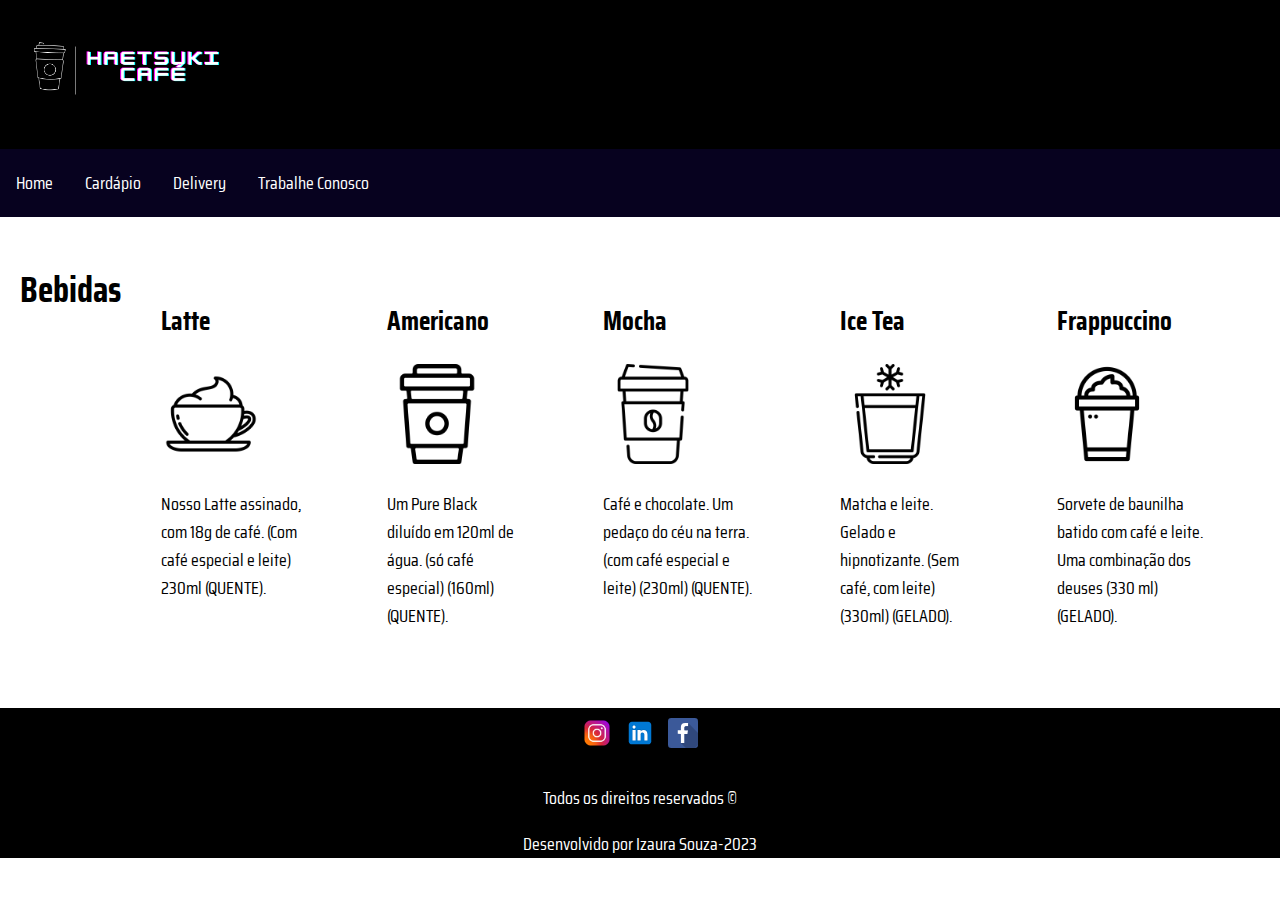
<file: cardapio.html>
<!DOCTYPE html>
<html>
<head>
    <meta charset="UTF-8">
    <meta name="viewport" content="width=device-width, initial-scale=1.0">
    <link rel="stylesheet" href="css/menu.css">
    <link rel="stylesheet" href="css/estilo.css">
    <link rel="shortcut icon" href="img/favicon.png" type="img/imagem/x-icon">
    <title>Haetsuki Café</title>
</head>

<body>
    <div id="header">
        <div id="logo">
            <img id="log" src="img/Haetsuki Café.png">
        </div>

        <input type="checkbox" id="btt_menu">
        <label for="btt_menu"> &#9776;</label>

        <div id="nav">
            <ul>
                <li class="dropdown">
                    <a href="index.html" class="drop_btt">Home</a>
                    <div class="dropdown_content">
                        <a href="">História</a>
                        <a href="">Café Personalizado</a>
                        <a href="">Haetsuki Project</a>
                    </div>
                </li>

                <li> <a href="">Cardápio</a> </li>
                <li> <a href="">Delivery</a> </li>
                <li> <a href="">Trabalhe Conosco</a> </li>
                
            </ul>


        </div>


    </div>

    <div class="containerc">
        <h1>Bebidas</h1>

        <div class="boxc">
            <h2>Latte</h2>
            <img src="img/latte-cafe.png">
            <p>Nosso Latte assinado, com 18g de café. (Com café especial e leite) 230ml (QUENTE).</p>
        </div>

        <div class="boxc">
            <h2>Americano</h2>
            <img src="img/americano.png">
            <p>Um Pure Black diluído em 120ml de água. (só café especial) (160ml) (QUENTE).</p>
        </div>

        <div class="boxc">
            <h2>Mocha</h2>
            <img src="img/mocha.png">
            <p>Café e chocolate. Um pedaço do céu na terra. (com café especial e leite) (230ml) (QUENTE).</p>
        </div>

        <div class="boxc">
            <h2>Ice Tea</h2>
            <img src="img/chá gelado.png">
            <p>Matcha e leite. Gelado e hipnotizante. (Sem café, com leite) (330ml) (GELADO).</p>
        </div>

        <div class="boxc">
            <h2>Frappuccino</h2>
            <img src="img/frapuccino.png">
            <p>Sorvete de baunilha batido com café e leite. Uma combinação dos deuses (330 ml) (GELADO).</p>
        </div>
      
    </div>

    <div class="footer">
        <img src="img/3721672-instagram_108066.png">
        <img src="img/linkedin.svg">
        <img src="img/facebook_icon-icons.com_53612.svg">

    
        <P>Todos os direitos reservados &copy;</P>
        <p>Desenvolvido por Izaura Souza-2023</p>
    </div>

     

    
     
    
</body>

</html>
</file>
<file: css/menu.css>
#header{
    display: flex;
    flex-direction: column;
    background-color: #000000;
}
#logo img{
    flex-direction: row;
    justify-content: space-between ;
}
#log{
    width: 250px;
    
}
#cart{
    width: 100px;
    color:#ffffff;
}
#login{
    width: 100px;
    color: #ffffff;
}

#btt_menu{
    display: none;
}
label[for="btt_menu"]{
    display: none;
    position: absolute;
    padding: 10px;
    color: #ffffff;
    font: 50px;
    cursor: pointer;
}
ul{
    list-style-type: none;
    margin: 0px;
    padding: 0px;
    overflow: hidden;
    background-color: #07021f;
}
li{
    float: left;
}
li a, .drop_btt{
    display: inline-block;
    color: #ffffff;
    text-align: center;
    padding: 20px 16px;
    text-decoration: none;
}
li:hover, .dropdown:hover, .drop_btt:hover{
    background-color: #fa039b;
}
.dropdown_content{
    display: none;
    position: absolute;
    background-color: #a407ff;
    min-width:160px ;
    z-index: 1;
}
.dropdown_content a{
    color: #ffffff;
    padding: 14px 16px;
    display: block;
    text-align: left;
}
.dropdown_content a:hover{
    background-color: #000000;
}
.dropdown:hover .dropdown_content{
    display: block;
}

@media(max-width: 800px){

    #header{
        text-align: center;
    }

    label[for="btt_menu"]{
        display: block;
    }

    #nav{
        display: none;
    }

    #nav li{
        float: none;
        text-align: center;
    }

    #nav .dropdown_content{
        position: relative;
    }

    #nav .dropdown_content a{
        text-align: center;
    }

    #btt_menu:checked ~ #nav{
        display: block;
    }

}

@media(max-width: 425px){

   
       

    #log{
    
        align-content: center;
        width: 150px;
    }

    label[for="btt_menu"]{
        font-size: 16px;
    }

}
</file>
<file: css/estilo.css>
@import url('https://fonts.googleapis.com/css2?family=Orbitron&family=Saira+Condensed:wght@300&display=swap');
body{
    font-family: 'Saira Condensed', sans-serif;
    margin: auto;
    padding: 0px;
    font-size: 18px;
}
.container{
    display: flex;
    margin: auto;
    padding: 5px;
    
}
.containerc{
    display: flex;
   margin: 10px;
   padding: 10px;
}
.boxc img{
    width: 100px;
}
.boxc{
    flex-direction: row;
    padding: 20px;
    margin: 20px;
}
.box{

    background-color: #ffffff;
    padding: 10px;
    text-align: justify;
    margin: 5px;;
    border-radius: 5px;
    
}

}
.box p{
    justify-content: center;
}
.boxc p{
    justify-content: left;
}
.box img{
    text-align: center;
    width: 100%;
}
#b2 img{
    width: 100%;
}

#b1{
    flex-basis:50%;
}
#b2{
    flex-basis: 50%;

}
.footer{
    background-color: #000000;
    color: #ffffff;
    text-align: center;
    margin: auto;
}
.footer img{
    margin: 10px 5px;
    width: 30px;
}
@media screen and (max-width: 880px){
    .container{
        display: block;
    }
    .containerc{
        display: block;
        margin: 10px;
    }
    .boxc img{
        width:50px;

    }
    .boxc{
        width: auto;
    }
    .footer{
        font-size: 12px;
    }

}
@media  screen and (max-width:425px) {
    .container{
        display: block;
        font-size: 14px;
    }
    .containerc{
        display: block;
        font-size: 14px;
        margin: 10px;
    }
    .boxc img{
        width: 50px;
       
    }
    .boxc{
        margin: auto;
    }
    .footer{
        font-size: 12px;
    }
    
}
</file>
